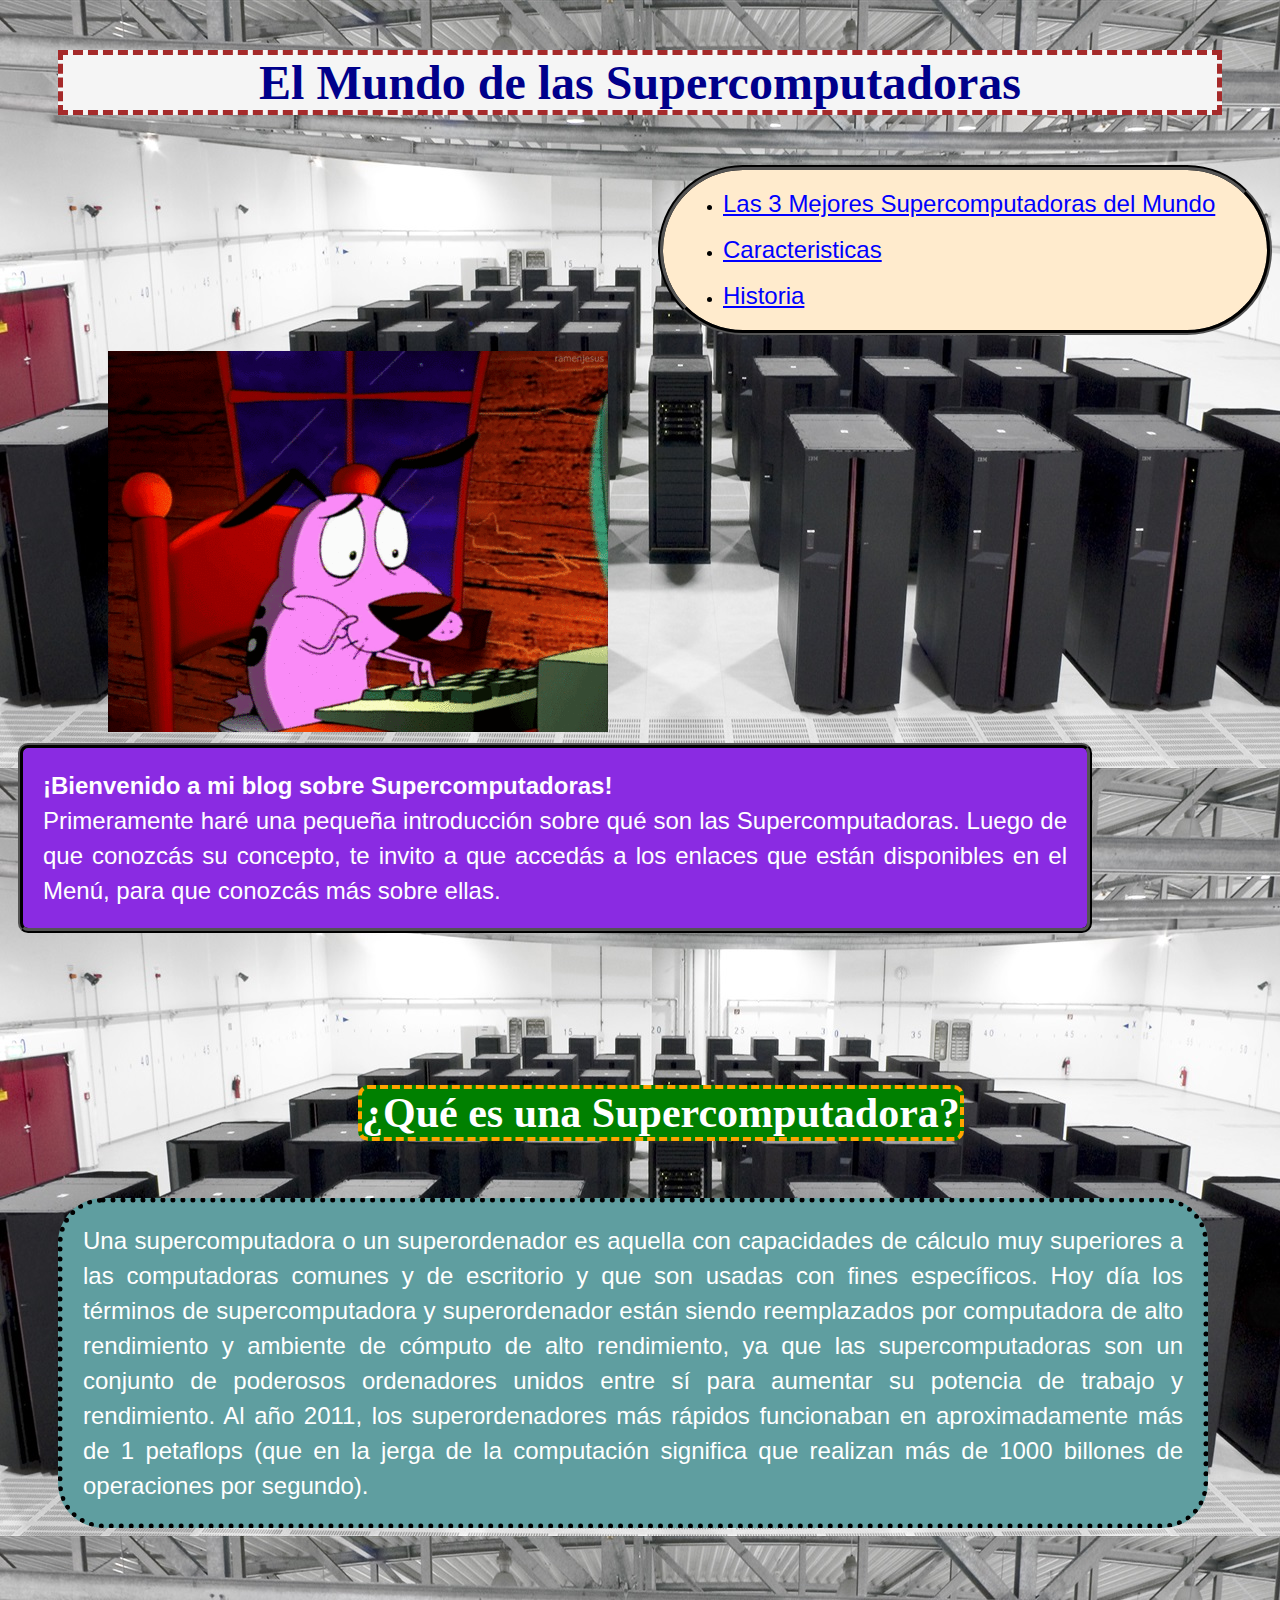
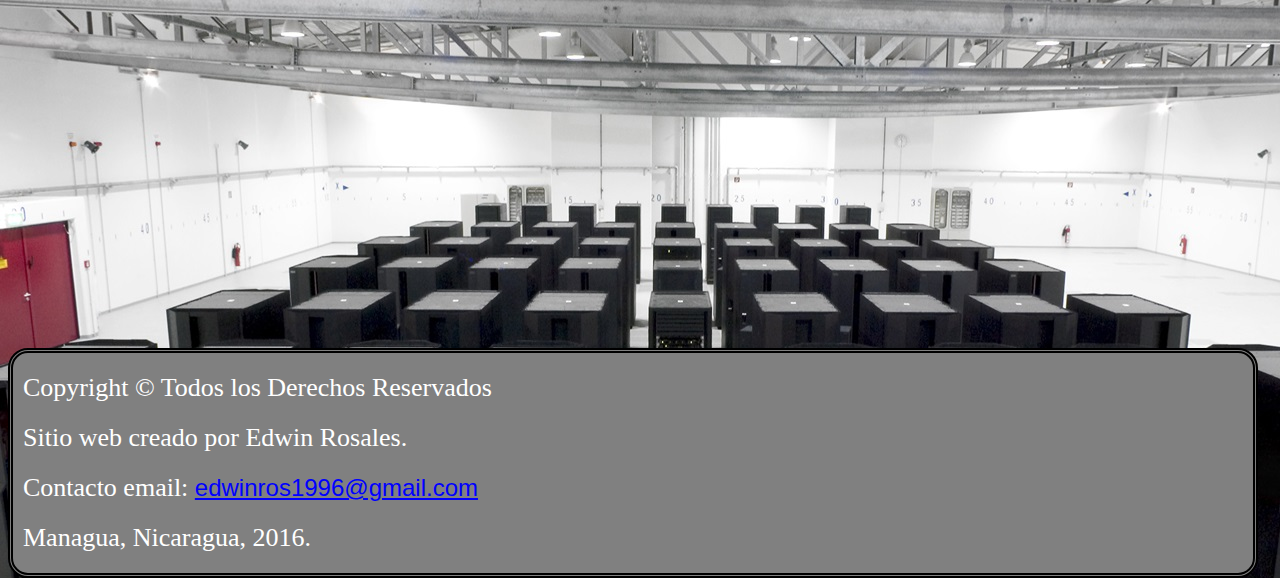
<file: index.html>
<!DOCTYPE html>
<html lang="en-us">
    <link rel="stylesheet" href="style.css" type="text/css">
    <meta http-equiv="Content-Type" content="text/html; charset=utf-8"/>
<head>
<title>El Blog de Edwin</title>
<h1 id="h1index">El Mundo de las Supercomputadoras</h1>
<h2 id="h2index">¿Qué es una Supercomputadora?</h2>
</head>
    
<body>
    
<nav>
    <ul>
    <li><a href="./mejorescomp.html">Las 3 Mejores Supercomputadoras del Mundo</a></li>
    <br />
    <li><a href="./caracteristicas.html">Caracteristicas</a></li>
    <br />
    <li><a href="./historia.html">Historia</a></li>
    </ul>
    
</nav>

<p id="coraje"></p>
<p id="imgfooter"></p>

<p id="significado">
    Una supercomputadora o un superordenador es aquella con capacidades de cálculo muy superiores a las computadoras comunes y de escritorio y que son usadas con fines específicos. Hoy día los términos de supercomputadora y superordenador están siendo reemplazados por computadora de alto rendimiento y ambiente de cómputo de alto rendimiento, ya que las supercomputadoras son un conjunto de poderosos ordenadores unidos entre sí para aumentar su potencia de trabajo y rendimiento. Al año 2011, los superordenadores más rápidos funcionaban en aproximadamente más de 1 petaflops (que en la jerga de la computación significa que realizan más de 1000 billones de operaciones por segundo).
</p>

<p id="introduccion">
    <b>¡Bienvenido a mi blog sobre Supercomputadoras!</b> <br />
    Primeramente haré una pequeña introducción sobre qué son las Supercomputadoras. Luego de que conozcás su concepto, te invito a que accedás a los enlaces que están disponibles en el Menú, 
    para que conozcás más sobre ellas.
</p>

<footer>
    <p id="footerEd">
    Copyright © Todos los Derechos Reservados <br />
    Sitio web creado por Edwin Rosales.<br />
    Contacto email: <a href="mailto:edwinros1996@gmail.com">edwinros1996@gmail.com</a> <br />
    Managua, Nicaragua, 2016.
    </p>
    
    
</footer>

</body>




</html>
</file>
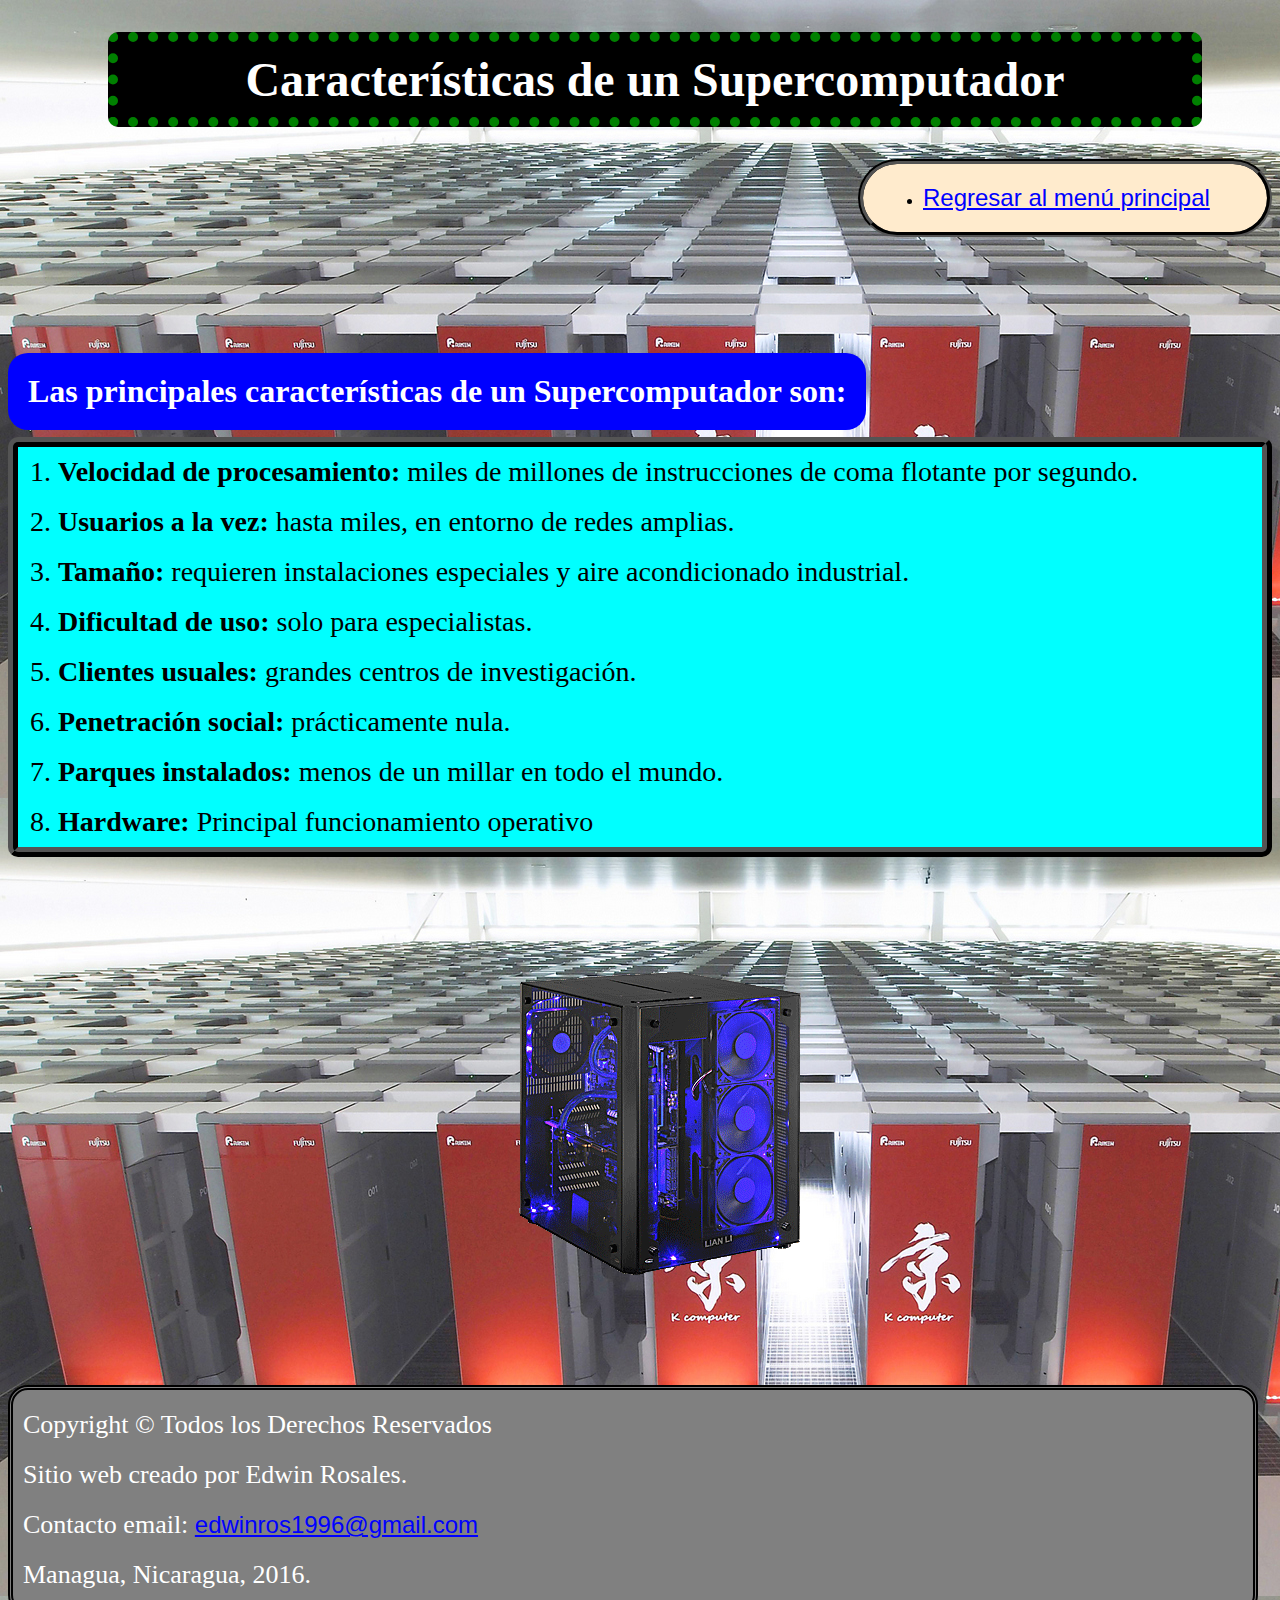
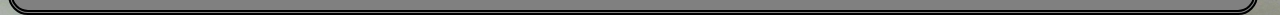
<file: caracteristicas.html>
<!DOCTYPE html>
<html lang="en-us">
    <link rel="stylesheet" href="style.css" type="text/css">
    <meta http-equiv="Content-Type" content="text/html; charset=utf-8"/>
<head>
<title>Características Supercomputador</title>
<h1 id="h1car">Características de un Supercomputador</h1>
</head>
    
<body id="bodycar">
    
<nav id="navcar">
    <ul>
    <li><a href="./index.html">Regresar al menú principal</a></li>
</nav>

<p id="caracteristicas">
    <h3>Las principales características de un Supercomputador son:</h3>
<ol>
<li><b>Velocidad de procesamiento:</b> miles de millones de instrucciones de coma flotante por segundo.</li>
<li><b>Usuarios a la vez:</b> hasta miles, en entorno de redes amplias.</li>
<li><b>Tamaño:</b> requieren instalaciones especiales y aire acondicionado industrial.</li>
<li><b>Dificultad de uso:</b> solo para especialistas.</li>
<li><b>Clientes usuales:</b> grandes centros de investigación.</li>
<li><b>Penetración social:</b> prácticamente nula.</li>
<li><b>Parques instalados:</b> menos de un millar en todo el mundo.</li>
<li><b>Hardware:</b> Principal funcionamiento operativo</li>
</ol>
</p>

<p id="img"></p>



<footer>
    <p id="footerEdCar">
    Copyright © Todos los Derechos Reservados <br />
    Sitio web creado por Edwin Rosales.<br />
    Contacto email: <a href="mailto:edwinros1996@gmail.com">edwinros1996@gmail.com</a> <br />
    Managua, Nicaragua, 2016.
    </p>
    
    
</footer>

</body>




</html>
</file>
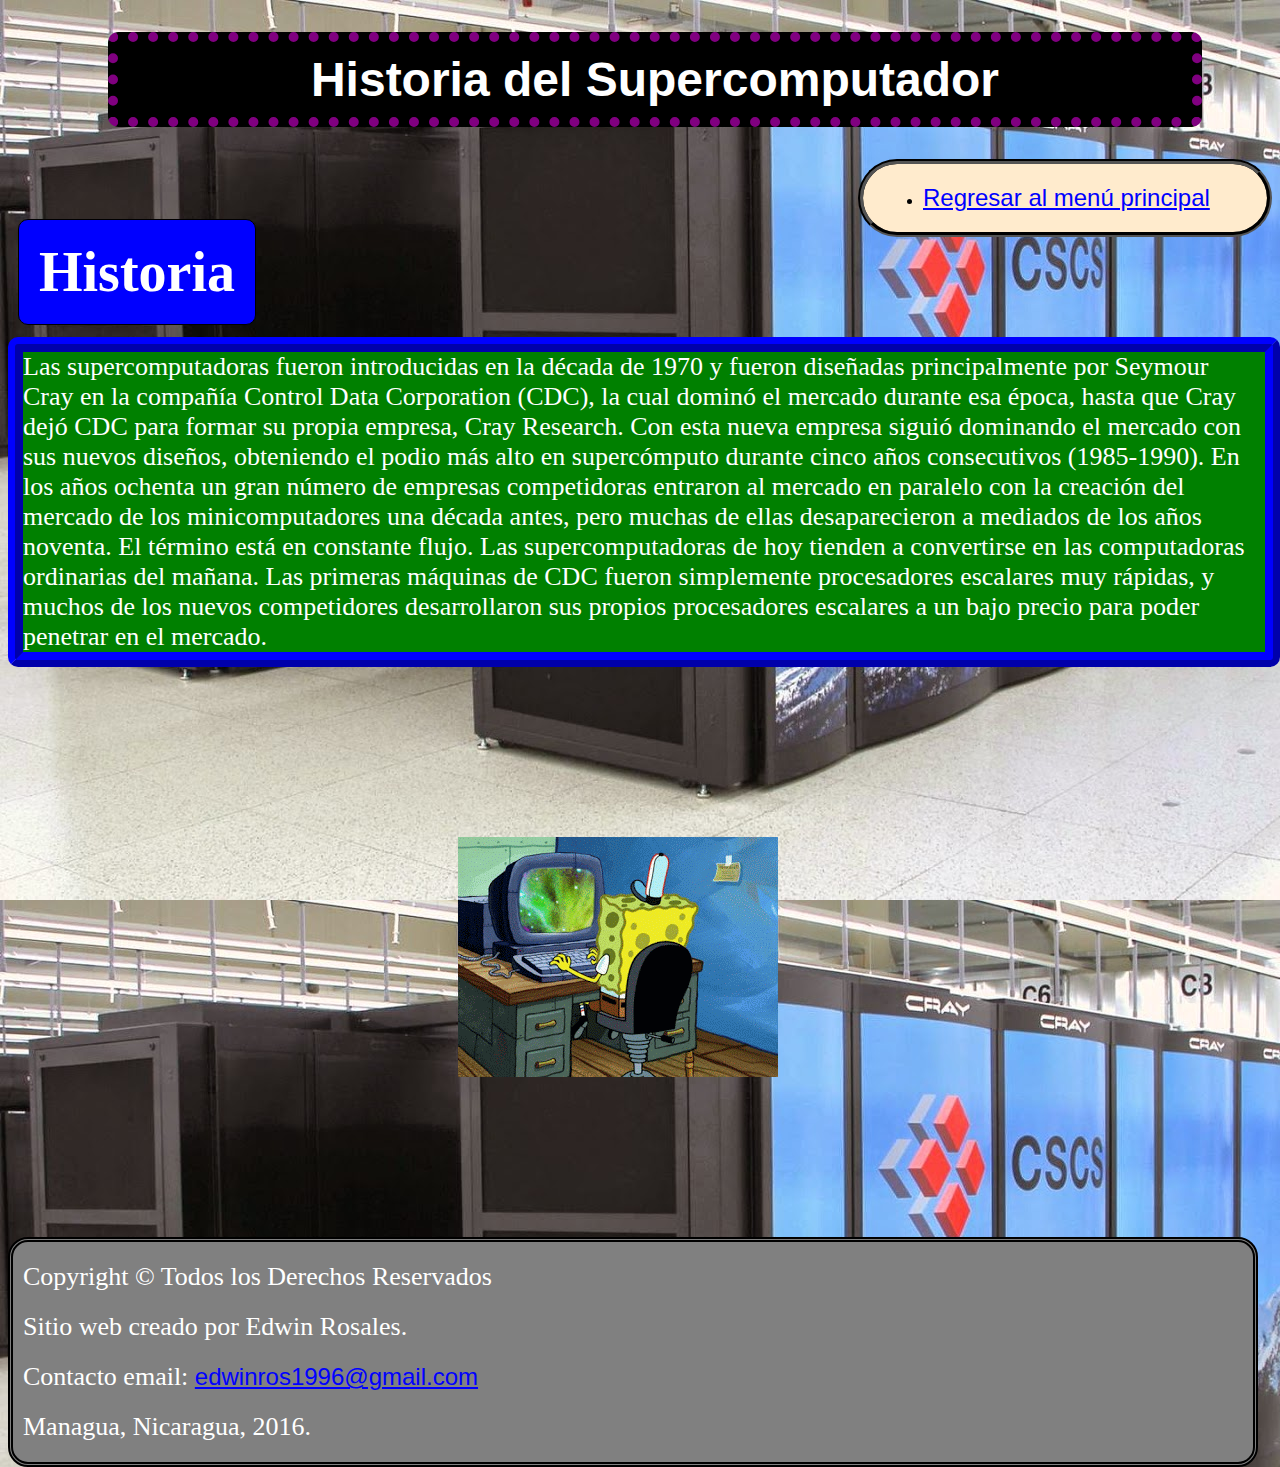
<file: historia.html>
<!DOCTYPE html>
<html lang="en-us">
    <link rel="stylesheet" href="style.css" type="text/css">
    <meta http-equiv="Content-Type" content="text/html; charset=utf-8"/>
<head>
<title>Historia Supercomputador</title>
<h1 id="h1his">Historia del Supercomputador</h1>
<h3 id="h3his">Historia</h3>
</head>
    
<body id="bodyhis">

<nav id="navhis">
    <ul>
    <li><a href="./index.html">Regresar al menú principal</a></li>
</nav>

<p id="historia">
    
    Las supercomputadoras fueron introducidas en la década de 1970 y fueron diseñadas principalmente por Seymour Cray en la compañía Control Data Corporation (CDC), la cual dominó el mercado durante esa época, hasta que Cray dejó CDC para formar su propia empresa, Cray Research. Con esta nueva empresa siguió dominando el mercado con sus nuevos diseños, obteniendo el podio más alto en supercómputo durante cinco años consecutivos (1985-1990). En los años ochenta un gran número de empresas competidoras entraron al mercado en paralelo con la creación del mercado de los minicomputadores una década antes, pero muchas de ellas desaparecieron a mediados de los años noventa. El término está en constante flujo. Las supercomputadoras de hoy tienden a convertirse en las computadoras ordinarias del mañana. Las primeras máquinas de CDC fueron simplemente procesadores escalares muy rápidas, y muchos de los nuevos competidores desarrollaron sus propios procesadores escalares a un bajo precio para poder penetrar en el mercado.
</p>

<p id="besponja"></p>


<footer>
    <p id="footerEdHis">
    Copyright © Todos los Derechos Reservados <br />
    Sitio web creado por Edwin Rosales.<br />
    Contacto email: <a href="mailto:edwinros1996@gmail.com">edwinros1996@gmail.com</a> <br />
    Managua, Nicaragua, 2016.
    </p>
    
    
</footer>

</body>




</html>
</file>
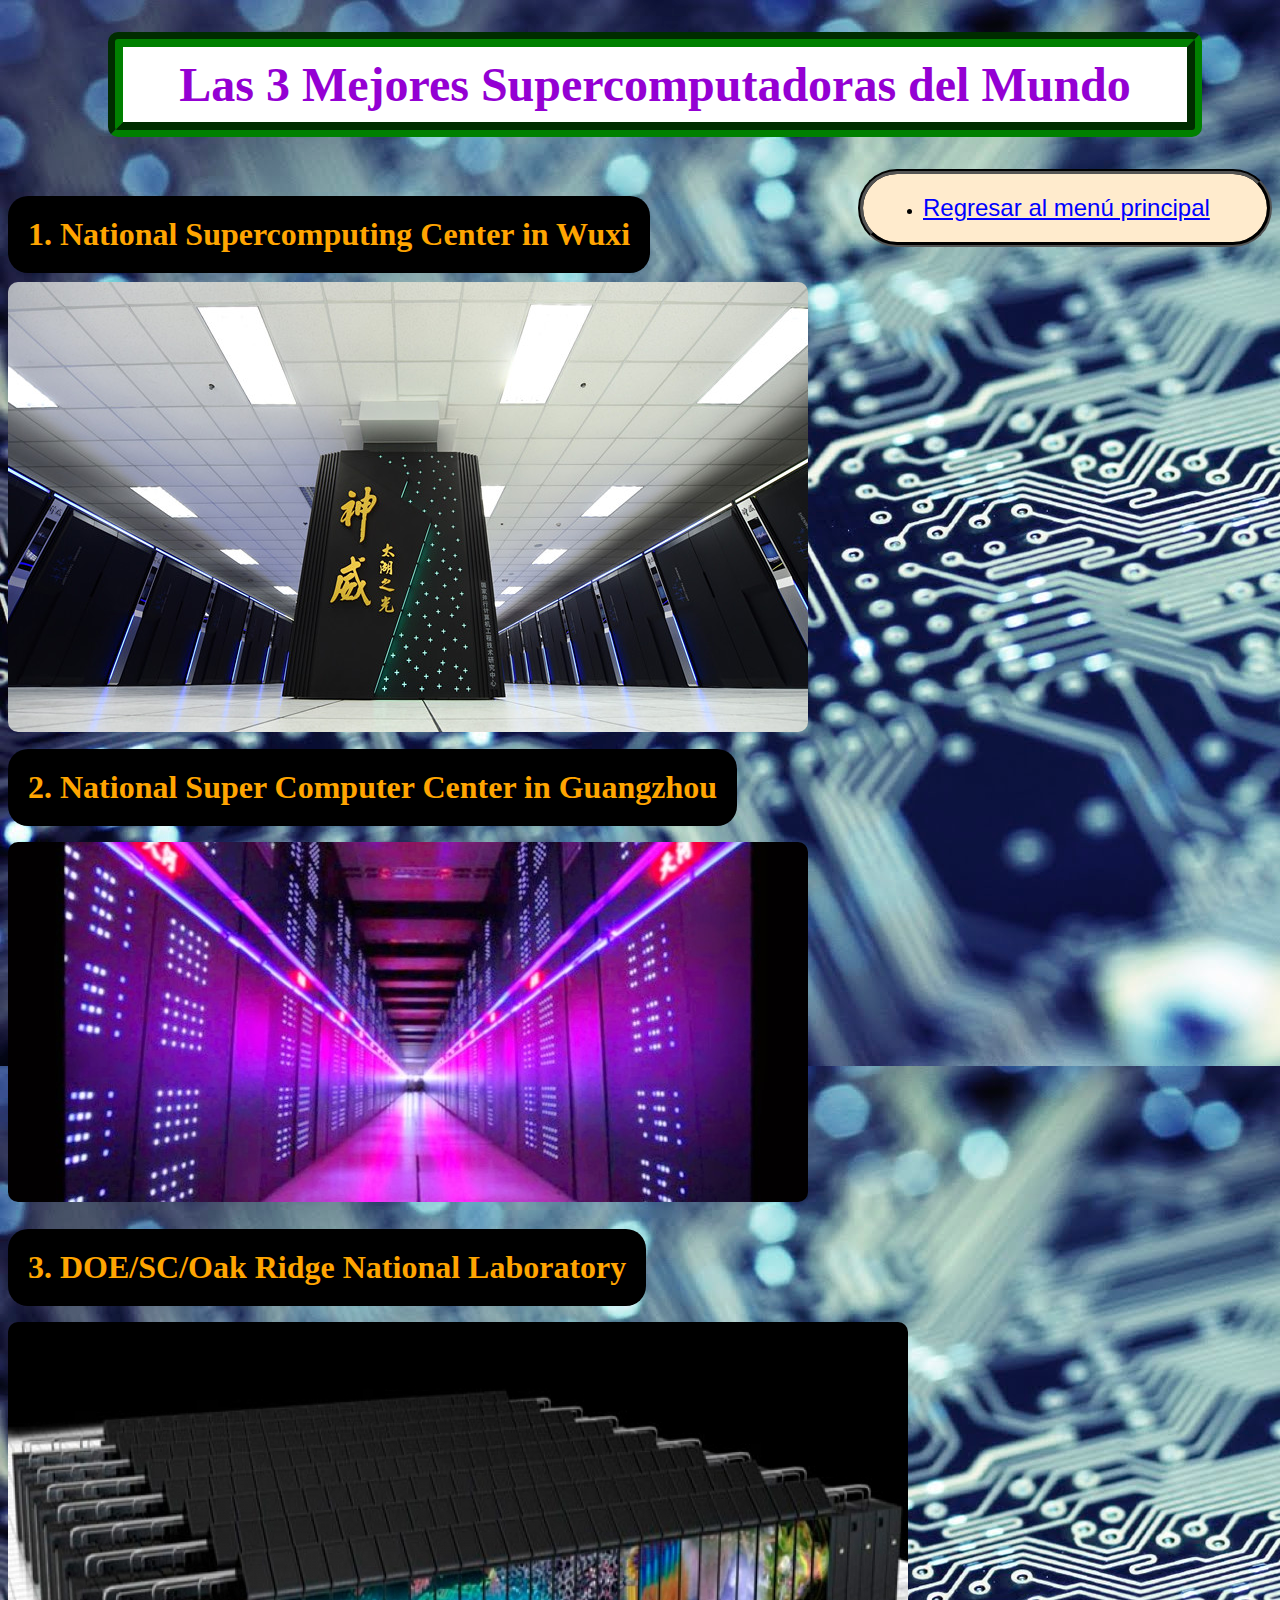
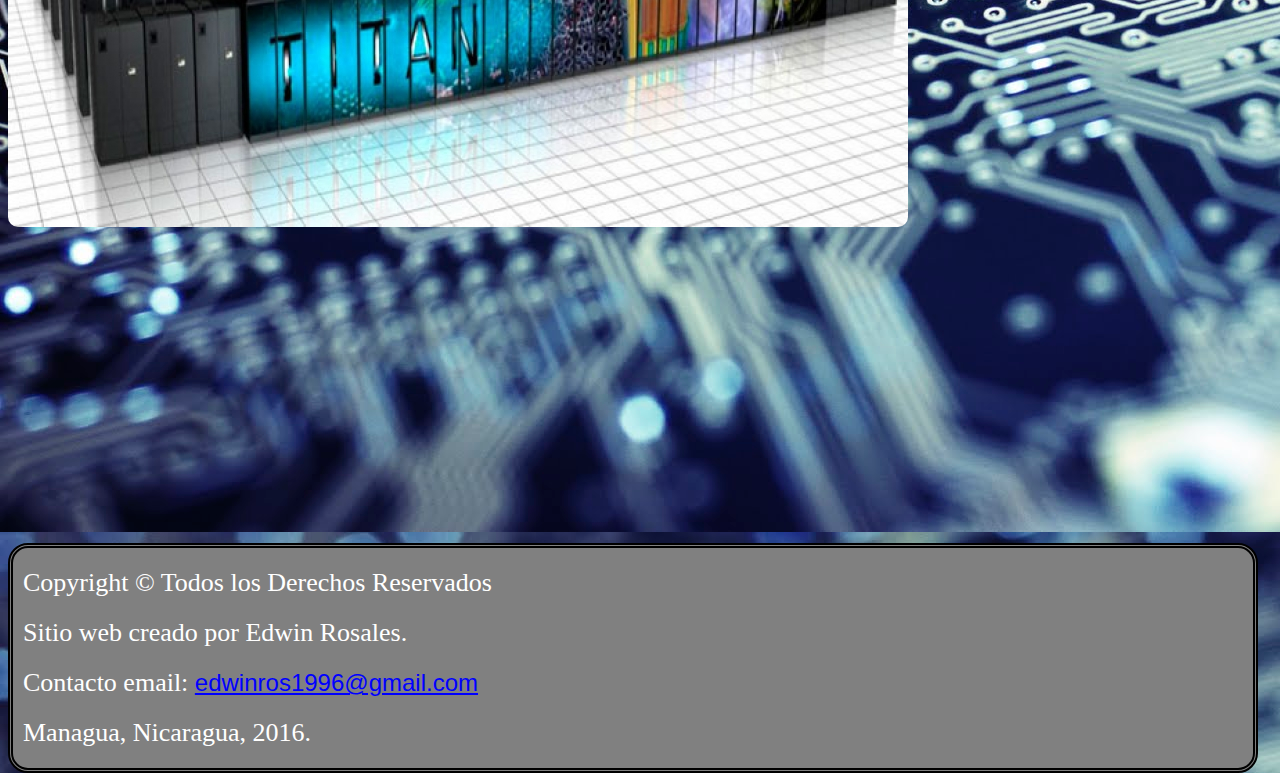
<file: mejorescomp.html>
<!DOCTYPE html>
<html lang="en-us">
    <link rel="stylesheet" href="style.css" type="text/css">
    <meta http-equiv="Content-Type" content="text/html; charset=utf-8"/>
<head>
<title>Las 3 Mejores Supercomputadoras</title>
<h1 id="h1mc">Las 3 Mejores Supercomputadoras del Mundo</h1>
<h2 id="h2mc1">1. National Supercomputing Center in Wuxi</h2>
<h2 id="h2mc2">2. National Super Computer Center in Guangzhou</h2>
<h2 id="h2mc3">3. DOE/SC/Oak Ridge National Laboratory</h2>

</head>
    
<body id="bodymc">
    
<nav id="navmc">
    <ul>
    <li><a href="./index.html">Regresar al menú principal</a></li>
</nav>

<p id="imagen1"></p>
<p id="imagen2"></p>
<p id="imagen3"></p>


<footer>
    <p id="footerEdmc">
    Copyright © Todos los Derechos Reservados <br />
    Sitio web creado por Edwin Rosales.<br />
    Contacto email: <a href="mailto:edwinros1996@gmail.com">edwinros1996@gmail.com</a> <br />
    Managua, Nicaragua, 2016.
    </p>
    
    
</footer>

</body>




</html>
</file>
<file: style.css>
/* Estilos para index.html */

#h1index{
   text-align: center;
   margin: 50px;
   font-family: Verdana;
   font-size: 48px;
   color: darkblue;
   background-color: whitesmoke;
   border: 5px dashed brown;
}

#h2index{
    position:absolute;
    margin-top: 920px;
    margin-left: 350px;
    text-align: center;
    color: white;
    font-size: 42px;
    background-color: green;
    border-radius: 10px;
    border: 4px dashed orange;
}

body{
    background-image:url("./img/background.jpg");
    background-color: #cccccc;
    
}

nav{
    border-radius: 100px;
    border: 2px solid black;
    background-color: blanchedalmond;
    border: 5px groove black;
    margin-left: 650px;
    margin-top: 1px;
        

}

a{
    font-size: 24px;
    font-family: Arial, serif;
    color: blue;

}

ul{
    margin: 20px;
}


#coraje{
    background-image: url("./img/coraje.gif");
    width: 500px;
    height: 381px;
    margin-left: 100px;

}

#introduccion{
    font-size: 24px;
    width: 1024px;
    font-family:  sans-serif;
    color: white;
    border-radius: 10px;
    border: 5px ridge black;
    background-color: blueviolet;
    margin-left: 10px;
    margin-right: 00px;
    margin-top: -5px; 
    padding: 20px;
    position: absolute;
    line-height: 35px;
    text-align: justify;
    
}
#significado{
     font-size: 24px;
    width: 1100px;
    position: absolute;
    font-family: Roboto, sans-serif;
    color: white;
    border-radius: 45px;
    border: 5px dotted black;
    background-color: cadetblue;
    margin-left: 50px;
    margin-right: 30px;
    margin-top: 450px; 
    padding: 20px;
    line-height: 35px;
    text-align: justify;
}

#footerEd{
    position: absolute;
    font: bold;
    margin-top: 1200px;
    margin-left: 0px;
    color: white;
    background-color: grey;
    padding: 10px;
    font-size: 26px;
    border-radius: 20px;
    border: 5px double black;    
    line-height: 50px;
    width: 1220px;

}




/* Estilos para mejorescomp.html */

#bodymc{
    background-image:url("./img/circuito.jpg");
}

#navmc{
    margin-left: 850px;
    background-color: blanchedalmond;
    border: 5px groove black;
}

#h1mc{
    color:  darkviolet;
    background-color: white;
    padding: 10px;
    border: 15px groove green;
    border-radius: 10px;
    margin-left: 100px;
    margin-right: 70px;
    font-size: 48px;
;
    text-align: center;
}
#h2mc1{
    color:orange;
    background-color: black;
    padding: 20px;
    position:absolute;
    border-radius: 20px;
    font-size: 32px;    
    margin-left: 0px;
   
}
#h2mc2{
    color:orange;
    background-color: black;
    margin-left: 0px;
    margin-top: 580px;
    padding: 20px;
    position:absolute;
    border-radius: 20px;
    font-size: 32px;
}
#h2mc3{
    color:orange;
    background-color: black;
    padding: 20px;
    margin-top: 1060px;
    position:absolute;
    border-radius: 20px;
    font-size: 32px;      
    margin-left: 0px;
}

#imagen1{
    background-image: url("./img/sc1.jpg");
    width: 800px;
    height: 450px;
    margin-top: 35px;
    border-radius: 10px;
}
#imagen2{
    background-image: url("./img/sc2.jpg");
    width: 800px;
    height: 360px;
    margin-top: 110px;
    border-radius: 10px;
}
#imagen3{
    background-image: url("./img/sc3.jpg");
    width: 900px;
    height: 505px;
    margin-top: 120px;
    border-radius: 10px;
}
#footerEdmc{
    position: absolute;
    font: bold;
    margin-top: 300px;
    margin-left: 0px;
    color: white;
    background-color: grey;
    padding: 10px;
    font-size: 26px;
    border-radius: 20px;
    border: 5px double black;    
    line-height: 50px;
    width: 1220px;

}


/* Estilos para caracteristicas.html */

#bodycar{
    background-image:url("./img/supercomp.jpg");
}

#navcar{
    margin-left: 850px;
    background-color: blanchedalmond;
    border: 5px groove black;
}

#h1car{
    color:  white;
    background-color: black;
    padding: 10px;
    border: 10px dotted green;
    border-radius: 10px;
    margin-left: 100px;
    margin-right: 70px;
    font-size: 48px;

    text-align: center;
}
h3{
    color: white;
    background-color: blue;
    padding: 20px;
    margin-top: 100px;
    position:absolute;
    border-radius: 20px;
    font-size: 32px;    
    margin-left: 0px;
}

ol{
    margin-top: 200px;
    font-size: 28px;
    line-height: 50px;
    border-radius: 10px;
    color: black;
    background-color: aqua;
    border: 10px ridge black;
    font-family: Roboto, serif;
}

#footerEdCar{
    position: absolute;
    font: bold;
    margin-top: 500px;
    margin-left: 0px;
    color: white;
    background-color: grey;
    padding: 10px;
    font-size: 26px;
    border-radius: 20px;
    border: 5px double black;    
    line-height: 50px;
    width: 1220px;

}

#img{
    background-image:url("./img/case.gif");
    width: 300px;
    height: 315px;
    margin-left: 500px;
    margin-top: 80px;
    position: absolute;

}


/* Estilos para historia.html */

#h1his{
color:  white;
    background-color: black;
    padding: 10px;
    border: 10px dotted purple;
    border-radius: 10px;
    margin-left: 100px;
    margin-right: 70px;
    font-size: 48px;
    font-family: Georgia, sans-serif;
    text-align: center;
}

#navhis{
    margin-left: 850px;
    background-color: blanchedalmond;
    border: 5px groove black;
}

#h3his{
    color:white;
    border-radius: 10px;
    border: 1px solid black;
    font-size: 32px;
    margin-top: 60px;
    margin-left: 10px;
    font-size: 56px;
    text-align: center;
}

#footerEdHis{
 position: absolute;
    font: bold;
    margin-top: 1000px;
    margin-left: 0px;
    color: white;
    background-color: grey;
    padding: 10px;
    font-size: 26px;
    border-radius: 20px;
    border: 5px double black;    
    line-height: 50px;
    width: 1220px;

}

#historia{
    margin-top: 100px;
    border: 15px ridge blue;
    border-radius: 10px;
    color: white;
    font-size: 26px;
    background-color: green;

    position: absolute;
}

#bodyhis{
    background-image:url("./img/supercomp2.jpg");
}

#besponja{
    background-image:url("./img/besponja.gif");
    width: 320px;
    height: 240px;
    position: absolute;
    margin-top: 600px;
    margin-left: 450px;

}
</file>
